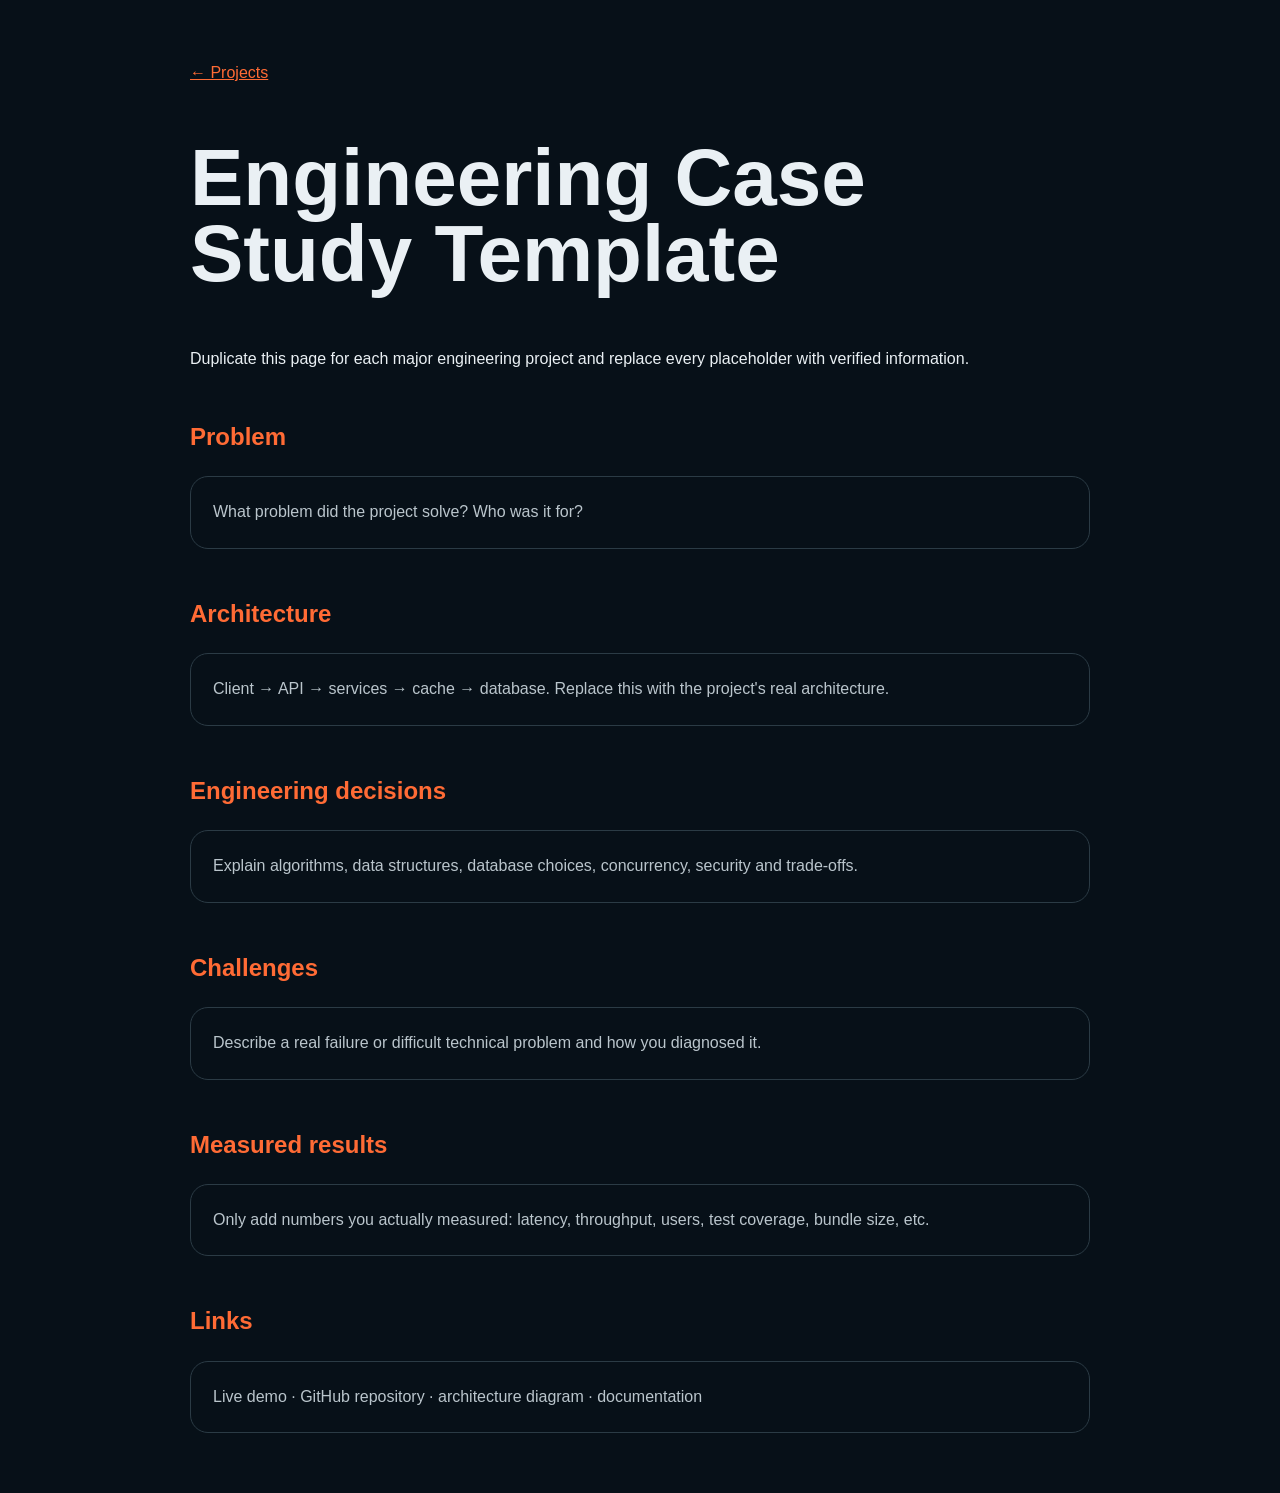
<file: case-study-template.html>
<!doctype html><html><head><meta charset="utf-8"><meta name="viewport" content="width=device-width,initial-scale=1"><title>Engineering Case Study Template — Yathish C Y</title><style>body{margin:0;background:#071018;color:#eaf0f4;font:16px/1.65 Arial,sans-serif}.w{width:min(900px,calc(100% - 40px));margin:60px auto}a{color:#ff6b35}h1{font-size:clamp(42px,8vw,80px);line-height:.95}h2{margin-top:45px;color:#ff6b35}.box{border:1px solid #2b3b45;border-radius:18px;padding:22px;margin:18px 0;color:#bac5cc}code{color:#fff}</style></head><body><main class="w"><a href="projects.html">← Projects</a><h1>Engineering Case Study Template</h1><p>Duplicate this page for each major engineering project and replace every placeholder with verified information.</p><h2>Problem</h2><div class="box">What problem did the project solve? Who was it for?</div><h2>Architecture</h2><div class="box">Client → API → services → cache → database. Replace this with the project's real architecture.</div><h2>Engineering decisions</h2><div class="box">Explain algorithms, data structures, database choices, concurrency, security and trade-offs.</div><h2>Challenges</h2><div class="box">Describe a real failure or difficult technical problem and how you diagnosed it.</div><h2>Measured results</h2><div class="box">Only add numbers you actually measured: latency, throughput, users, test coverage, bundle size, etc.</div><h2>Links</h2><div class="box">Live demo · GitHub repository · architecture diagram · documentation</div></main></body></html>
</file>
